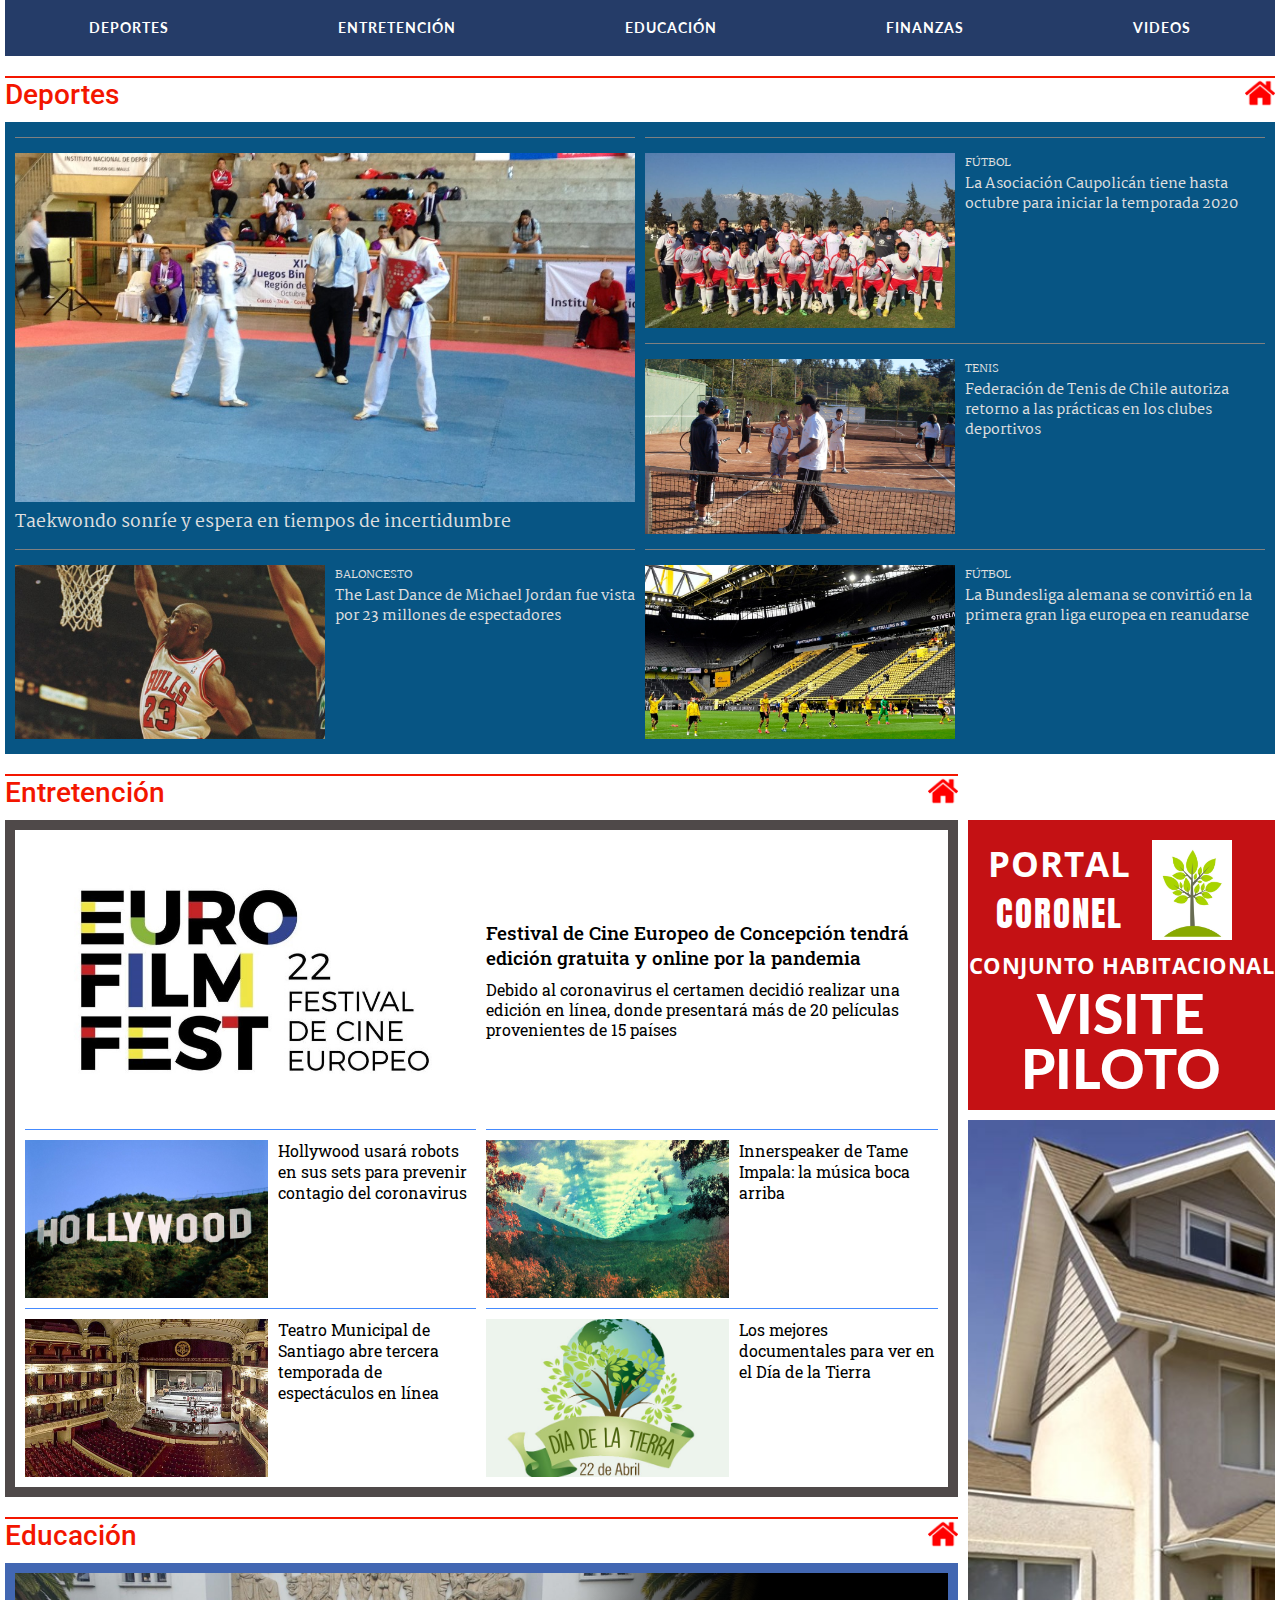
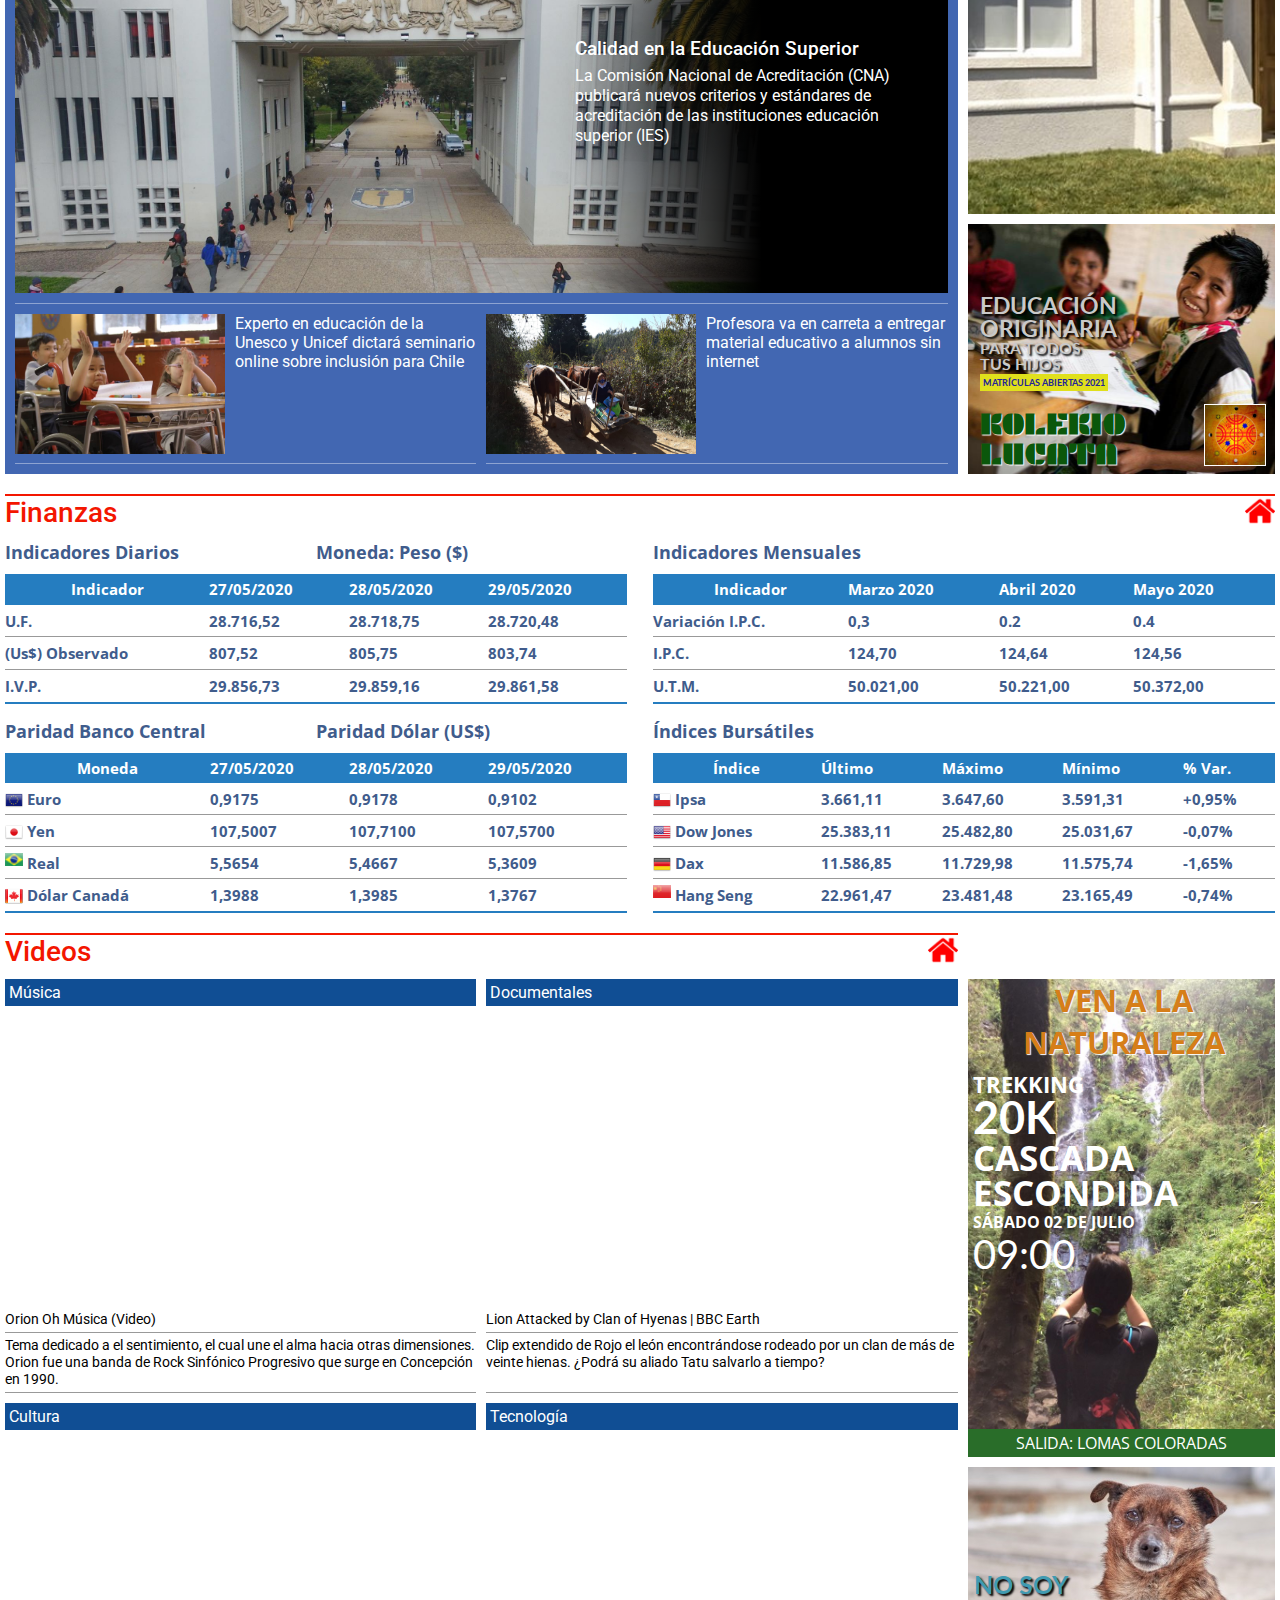
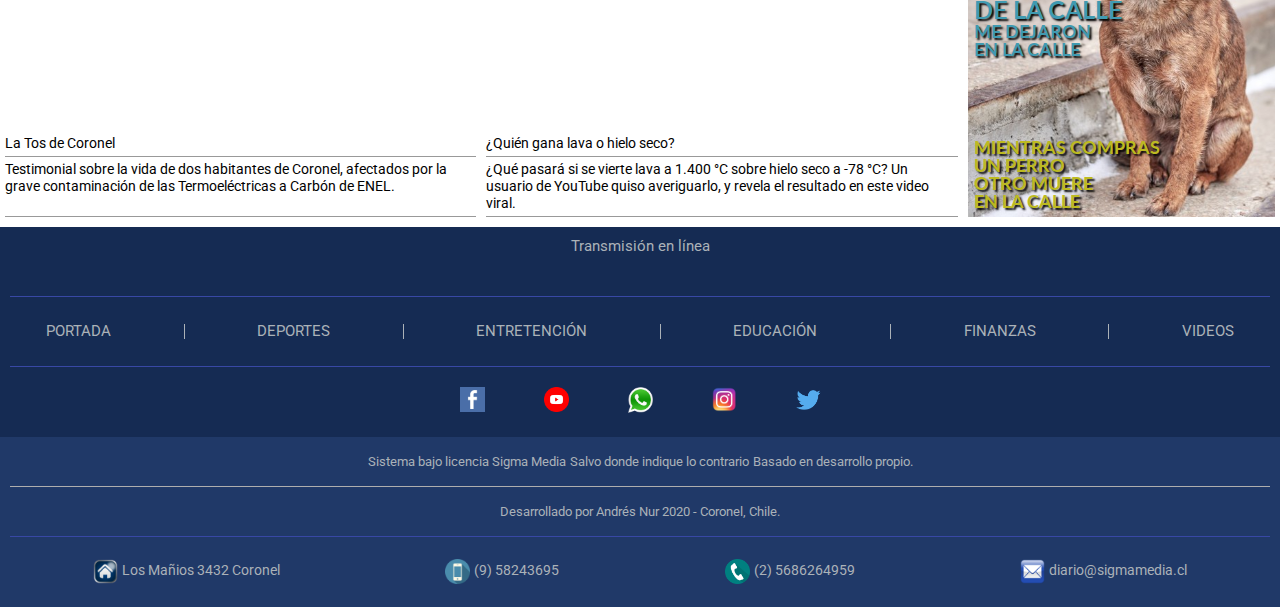
<file: Index.html>
<!DOCTYPE html>
<html lang="en">
<head>
    <meta charset="UTF-8">
    <meta name="viewport" content="width=device-width, initial-scale=1.0">
    <title>Document</title>
    <link rel="stylesheet" href="Css/Body.css">
    <link rel="stylesheet" href="Css/Nav.css">
    <link rel="stylesheet" href="Css/Section.css">
    <link rel="stylesheet" href="Css/Aside.css">
    <link rel="stylesheet" href="Css/Footer.css">
    <link href="https://fonts.googleapis.com/css2?family=Montserrat&display=swap" rel="stylesheet">
    <link href="https://fonts.googleapis.com/css2?family=Roboto&display=swap" rel="stylesheet">
    <link href="https://fonts.googleapis.com/css2?family=Roboto&display=swap" rel="stylesheet">
    <link href="https://fonts.googleapis.com/css2?family=Roboto:wght@500&display=swap" rel="stylesheet">
    <link href="https://fonts.googleapis.com/css2?family=Open+Sans+Condensed:wght@300&display=swap" rel="stylesheet">
    <link href="https://fonts.googleapis.com/css2?family=Anton&display=swap" rel="stylesheet">
    <link href="https://fonts.googleapis.com/css2?family=Lato&display=swap" rel="stylesheet">
    <link href="https://fonts.googleapis.com/css2?family=Lato:wght@400;900&display=swap" rel="stylesheet">
    <link href="https://fonts.googleapis.com/css2?family=Plaster&display=swap" rel="stylesheet">
    <link href="https://fonts.googleapis.com/css2?family=Montserrat&display=swap" rel="stylesheet">
    <link href="https://fonts.googleapis.com/css2?family=Roboto+Slab:wght@400;500;600;700&display=swap" rel="stylesheet">
    <link href="https://fonts.googleapis.com/css2?family=Martel:wght@400;600;700&display=swap" rel="stylesheet">
    
</head>
<body>
    <div class="contenedor">            
        <nav id="portada">
            <input type="checkbox" id="btn-menu">        
            <label for="btn-menu"><img class="icono-menu-nav" src="Recursos/Íconos/Menú.png"></label>
            <div class="menu">
                <ul>
                    <li><a href="#deportes">DEPORTES</a><!--<img src="Recursos/Íconos/Deportes.png">--></li>
                    <li><a href="#entretencion">ENTRETENCIÓN</a><!--<img src="Recursos/Íconos/Entretención.png">--></li>
                    <li><a href="#educacion">EDUCACIÓN</a><!--<img src="Recursos/Íconos/Educación.png">--></li>
                    <li><a href="#finanzas">FINANZAS</a><!--<img src="Recursos/Íconos/dollar-sign-icon.png">--></li>
                    <li><a href="#videos">VIDEOS</a><!--<img src="Recursos/Íconos/icon-video.png">--></li>
                </ul>
            </div>
            <div class="margen-inferior-nav"></div>
        </nav>        
        <div class="separador separador-deportes" id="deportes">
            <h2 class="texto-separador">
            Deportes</h2>
            <a href="#portada"><img class="icono-separador" src="Recursos/Íconos/House.png"></a>
        </div>        
        <div class="seccion-uno">
            <div class="deportes">
                <div class="deportes1">
                    <div class="contenedor-imagen-deportes1 ratio16-9">
                        <div class="imagen-deportes1 contenido"></div>
                    </div>
                    <div class="contenedor-titular-deportes1">
                        <h3 class="titular-deportes1">Taekwondo sonríe y espera en tiempos de incertidumbre</h3>
                        <p class="texto-deportes1">Gracias al crecimiento que han logrado en las últimas temporadas 
                        en Adesup, Se logró masificar este deporte en prácticamente todas las universidades</p>
                    </div>
                </div>
                <div class="deportes2">
                    <div class="contenedor-imagen-deportes ratio16-9">
                        <div class="imagen-deportes2 contenido"></div>
                    </div>
                    <div class="contenedor-titular-deportes">
                        <p class="subtitular-deportes">FÚTBOL</p>
                        <h4 class="titular-deportes2">La Asociación Caupolicán tiene hasta octubre para 
                        iniciar la temporada 2020</h4>
                    </div>
                </div>
                <div class="deportes3">
                    <div class="contenedor-imagen-deportes ratio16-9">
                        <div class="imagen-deportes3 contenido"></div>
                    </div>
                    <div class="contenedor-titular-deportes">
                        <p class="subtitular-deportes">TENIS</p>
                        <h4 class="titular-deportes2">Federación de Tenis de Chile autoriza retorno a las prácticas 
                        en los clubes deportivos</h4>
                    </div>
                </div>
                <div class="deportes4">
                    <div class="contenedor-imagen-deportes ratio16-9">
                        <div class="imagen-deportes4 contenido"></div>
                    </div>
                    <div class="contenedor-titular-deportes">
                        <p class="subtitular-deportes">BALONCESTO</p>
                        <h4 class="titular-deportes2">The Last Dance de Michael Jordan fue vista por 23 millones de 
                        espectadores</h4>
                    </div>
                </div>
                <div class="deportes5">
                    <div class="contenedor-imagen-deportes ratio16-9">
                        <div class="imagen-deportes5 contenido"></div>
                    </div>
                    <div class="contenedor-titular-deportes">
                        <p class="subtitular-deportes">FÚTBOL</p>
                        <h4 class="titular-deportes2">La Bundesliga alemana se convirtió en la primera gran 
                        liga europea en reanudarse</h4>
                    </div>
                </div>
            </div>
        </div>
        <div class="seccion-dos">
            <div class="contenedor-titulo-entretencion">
                <div class="separador" id="entretencion">
                    <h2 class="texto-separador">
                    Entretención</h2>
                    <a href="#portada"><img class="icono-separador" src="Recursos/Íconos/House.png"></a>
                </div>
            </div>
            <div class="vacio"></div>
            <!--Entretención-->                
            <div class="contenedor-entretencion">
                <div class="entretencion1 ratio4-3">
                    <div class="imagen-principal-entretencion contenido"></div>
                </div>
                <div class="entretencion2">
                    <div>
                        <a href="#">
                            <h3 class="titular-principal-entretencion">Festival de Cine Europeo de Concepción tendrá edición
                            gratuita y online por la pandemia</h3>
                        </a>
                        <p class="texto-principal-entretencion">Debido al coronavirus el certamen decidió realizar una
                        edición en línea, donde presentará más de 20 películas provenientes de 15 países</p>
                    </div>
                </div>
                <div class="entretencion3">
                    <div class="contenedor-imagen-entretencion ratio4-3">
                        <div class="imagen-entretencion3 contenido"></div>
                    </div>
                    <div class="contenedor-texto-entretencion">
                        <h4 class="titular-noticias-entretencion">Hollywood usará robots en sus sets para prevenir contagio 
                        del coronavirus</h4>
                    </div>
                </div>
                <div class="entretencion4">
                    <div class="contenedor-imagen-entretencion ratio4-3">
                        <div class="imagen-entretencion4 contenido"></div>
                    </div>
                    <div class="contenedor-texto-entretencion">
                        <h4 class="titular-noticias-entretencion">Innerspeaker de Tame Impala: la música boca arriba</h4>
                    </div>
                </div>
                <div class="entretencion5">
                    <div class="contenedor-imagen-entretencion ratio4-3">
                        <div class="imagen-entretencion5 contenido"></div>
                    </div>
                    <div class="contenedor-texto-entretencion">
                        <h4 class="titular-noticias-entretencion">Teatro Municipal de Santiago abre tercera temporada de 
                        espectáculos en línea</h4>
                    </div>
                </div>
                <div class="entretencion6">
                    <div class="contenedor-imagen-entretencion ratio4-3">
                        <div class="imagen-entretencion6 contenido"></div>
                    </div>
                    <div class="contenedor-texto-entretencion">
                        <h4 class="titular-noticias-entretencion">Los mejores documentales para ver en el Día de la Tierra</h4>
                    </div>
                </div>
            </div>
            <!--Educación-->        
            <div class="contenedor-educacion">
                <div class="separador" id="educacion">                
                    <h2 class="texto-separador">
                    Educación</h2>
                    <a href="#portada"><img class="icono-separador" src="Recursos/Íconos/House.png"></a>
                </div>
                <div class="educacion">
                    <div class="educacion1">
                        <div class="contenedor-imagen-educacion">
                            <!--<img class="imagen-principal-educacion" src="Recursos/Imágenes/Universidad_de_Concepción.jpg" alt="Universidad de Concepción">-->
                        </div>
                        <div class="contenedor-titular-educacion">            
                            <h3 class="titular-principal-educacion">Calidad en la Educación Superior</h3>                    
                            <p class="texto-principal-educación">La Comisión Nacional de Acreditación (CNA) publicará nuevos criterios y estándares de acreditación de las instituciones educación superior (IES)</p>
                        </div>                    
                    </div>
                    <div class="educacion2">
                        <div>
                            <img class="imagen-noticias-educacion" src="Recursos/Imágenes/Educación_Inclusiva.jpg" alt="Educación Inclusiva">
                        </div>
                        <div>
                            <h4 class="titular-noticias-educacion">Experto en educación de la Unesco y Unicef dictará seminario online sobre inclusión para Chile</h4>
                        </div>
                    </div>
                    <div class="educacion3">
                        <div>
                            <img class="imagen-noticias-educacion" src="Recursos/Imágenes/Pofesora_Carretón.jpg" alt="Pofesora Carretón">
                        </div>
                        <div>
                            <h4 class="titular-noticias-educacion">Profesora va en carreta a entregar material educativo a alumnos sin internet</h4>
                        </div>
                    </div>
                </div>
            </div>
            <!--Publicidad-->
            <div class="publicidad">
                <div class="publicidad1">
                    <div class="contenedor-superior-publicidad1">
                        <div class="texto-superior-publicidad1">
                            <p class="texto-portal-publicidad1">PORTAL</p>
                            <p class="texto-coronel-publicidad1">CORONEL</p>
                        </div>
                        <div class="contenedor-imagen-publicidad1">
                            <img class="imagen-publicidad1" src="Recursos/Imágenes/Portal_Logo.jpg">
                        </div>
                    </div>
                    <div>
                        <p class="texto-conjunto-publicidad1">CONJUNTO HABITACIONAL</p>
                    </div>
                    <div>
                        <p class="texto-visite-publicidad1">VISITE</p>
                        <p class="texto-piloto-publicidad1">PILOTO</p>
                    </div>
                </div>
                <div class="publicidad2">

                </div>
                <div class="publicidad3">
                    <div class="contenedor-superior-publicidad3">
                        <p class="texto-titulos-publicidad3">EDUCACIÓN</p>
                        <p class="texto-titulos-publicidad3">ORIGINARIA</p>
                        <p class="texto-subtitulos-publicidad3">PARA TODOS</p>
                        <p class="texto-subtitulos-publicidad3">TUS HIJOS</p>
                        <span class="texto-matriculas-publicidad3">MATRÍCULAS ABIERTAS 2021</span>
                    </div>
                    <div class="contenedor-subimagen-publicidad3">

                    </div>
                    <div class="contenedor-inferior-publicidad3">
                        <p>KOLEKIO</p>
                        <p>LUCATA</p>
                    </div>
                </div>
            </div>
        </div>
        <!--Finanzas-->
        <div class="separador" id="finanzas">                
            <h2 class="texto-separador">
            Finanzas</h2>
            <a href="#portada"><img class="icono-separador" src="Recursos/Íconos/House.png"></a>
        </div>
        <div class="seccion-tres">
            <div class="seccion-superior-finanzas">
                <div class="contenedor-tablas-finanzas">
                    <div class="contenedor-titulo-tablas">
                        <div class="titulo-tabla-uno">
                            <p>Indicadores Diarios</p>
                        </div>
                        <div>
                            <p>Moneda: Peso ($)</p>
                        </div>
                    </div>                
                    <table class="tabla-superior-finanzas">
                        <tr>
                            <th>Indicador</th>
                            <th>27/05/2020</th>
                            <th>28/05/2020</th>
                            <th>29/05/2020</th>
                        </tr>
                        <tr>
                            <td>U.F.</td>
                            <td>28.716,52</td>
                            <td>28.718,75</td>
                            <td>28.720,48</td>
                        </tr>
                        <tr>
                            <td>(Us$) Observado</td>
                            <td>807,52</td>
                            <td>805,75</td>
                            <td>803,74</td>
                        </tr>
                        <tr>
                            <td>I.V.P.</td>
                            <td>29.856,73</td>
                            <td>29.859,16</td>
                            <td>29.861,58</td>
                        </tr>
                    </table>
                </div>
                <div class="contenedor-tablas-finanzas">
                    <div class="contenedor-titulo-tablas margen-tabla2-finanzas">
                        <p>Indicadores Mensuales</p>
                    </div>
                    <table class="tabla-superior-finanzas">
                        <tr>
                            <th>Indicador</th>
                            <th>Marzo 2020</th>
                            <th>Abril 2020</th>
                            <th>Mayo 2020</th>
                        </tr>
                        <tr>
                            <td>Variación I.P.C.</td>
                            <td>0,3</td>
                            <td>0.2</td>
                            <td>0.4</td>
                        </tr>
                        <tr>
                            <td>I.P.C.</td>
                            <td>124,70</td>
                            <td>124,64</td>
                            <td>124,56</td>
                        </tr>
                        <tr>
                            <td>U.T.M.</td>
                            <td>50.021,00</td>
                            <td>50.221,00</td>
                            <td>50.372,00</td>
                        </tr>
                    </table>
                </div>
            </div>
            <div class="seccion-inferior-finanzas">
                <div class="contenedor-tablas-finanzas">
                    <div class="contenedor-titulo-tablas margen-tabla3-finanzas">
                        <div class="titulo-tabla-tres">
                            <p>Paridad Banco Central</p>
                        </div>
                        <div>
                            <p>Paridad Dólar (US$)</p>
                        </div>
                    </div>                
                    <table class="tabla-inferior-finanzas">
                        <tr>
                            <th>Moneda</th>
                            <th>27/05/2020</th>
                            <th>28/05/2020</th>
                            <th>29/05/2020</th>
                        </tr>
                        <tr>
                            <td><img class="iconos-finanzas" src="Recursos/Íconos/Unión_Europea_Bandera.png"> Euro</td>
                            <td>0,9175</td>
                            <td>0,9178</td>
                            <td>0,9102</td>
                        </tr>
                        <tr>
                            <td><img class="iconos-finanzas" src="Recursos/Íconos/Japón_Bandera.png"> Yen</td>
                            <td>107,5007</td>
                            <td>107,7100</td>
                            <td>107,5700</td>                        
                        </tr>
                        <tr>
                            <td><img class="iconos-finanzas-top" src="Recursos/Íconos/Brasil_Bandera.png"> Real</td>
                            <td>5,5654</td>
                            <td>5,4667</td>
                            <td>5,3609</td>
                        </tr>
                        <tr>
                            <td><img class="iconos-finanzas" src="Recursos/Íconos/Canada_Bandera.png"> Dólar Canadá</td>
                            <td>1,3988</td>
                            <td>1,3985</td>
                            <td>1,3767</td>
                        </tr>
                    </table>
                </div>
                <div class="contenedor-tablas-finanzas">
                    <div class="contenedor-titulo-tablas margen-tabla4-finanzas">
                        <p>Índices Bursátiles</p>
                    </div>
                    <table class="tabla-inferior-finanzas">
                        <tr>
                            <th>Índice</th>
                            <th>Último</th>
                            <th>Máximo</th>
                            <th>Mínimo</th>
                            <th>% Var.</th>
                        </tr>
                        <tr>
                            <td><img class="iconos-finanzas" src="Recursos/Íconos/Chile_Bandera.png"> Ipsa</td>
                            <td>3.661,11</td>
                            <td>3.647,60</td>
                            <td>3.591,31</td>
                            <td class="text-success">+0,95%</td>
                        </tr>
                        <tr>
                            <td><img class="iconos-finanzas" src="Recursos/Íconos/Estados_Unidos_Bandera.png"> Dow Jones</td>
                            <td>25.383,11</td>
                            <td>25.482,80</td>
                            <td>25.031,67</td>
                            <td class="text-danger">-0,07%</td>
                        </tr>
                        <tr>
                            <td><img class="iconos-finanzas" src="Recursos/Íconos/Alemania_Bandera.png"> Dax</td>
                            <td>11.586,85</td>
                            <td>11.729,98</td>
                            <td>11.575,74</td>
                            <td class="text-danger">-1,65%</td>
                        </tr>
                        <tr>
                            <td><img class="iconos-finanzas-top" src="Recursos/Íconos/China_Bandera.png"> Hang Seng</td>
                            <td>22.961,47</td>
                            <td>23.481,48</td>
                            <td>23.165,49</td>
                            <td class="text-danger">-0,74%</td>
                        </tr>
                    </table>
                </div>
            </div>
        </div>
        <div class="seccion-cuatro">
            <div class="contenedor-titulo-videos">
                <div class="separador" id="videos">                
                    <h2 class="texto-separador">
                    Videos</h2>
                    <a href="#portada"><img class="icono-separador" src="Recursos/Íconos/House.png"></a>
                </div>
            </div>
            <div class="vacio-inferior">
            </div>
            <div class="contenedor-videos">
                <div class="videos">
                    <div class="video1">                
                        <p class="titulos-encabezado-videos">Música</p>
                        <div class="video-container">                                
                            <iframe width="560" height="315" src="https://www.youtube.com/embed/SFoLVvgd9E0" frameborder="0" allow="accelerometer; autoplay; encrypted-media; gyroscope; picture-in-picture" allowfullscreen></iframe>    
                        </div>            
                        <p class="titulos-videos">Orion Oh Música (Video)</p>
                        <p class="texto-videos">Tema dedicado a el sentimiento, el cual une el alma hacia otras dimensiones. 
                        Orion fue una banda de Rock Sinfónico Progresivo que surge en Concepción en 1990.</p>
                    </div>
                    <div class="video2">
                        <p class="titulos-encabezado-videos">Documentales</p>                    
                        <div class="video-container">                    
                            <iframe width="560" height="315" src="https://www.youtube.com/embed/a5V6gdu5ih8" frameborder="0" allow="accelerometer; autoplay; encrypted-media; gyroscope; picture-in-picture" allowfullscreen></iframe>                        
                        </div>
                        <p class="titulos-videos">Lion Attacked by Clan of Hyenas | BBC Earth</p>
                        <p class="texto-videos">Clip extendido de Rojo el león encontrándose rodeado por un clan de más de 
                        veinte hienas. ¿Podrá su aliado Tatu salvarlo a tiempo?</p>
                    </div>
                    <div class="video3">
                        <p class="titulos-encabezado-videos">Cultura</p>
                        <div class="video-container">        
                            <iframe width="560" height="315" src="https://www.youtube.com/embed/ZJNWzuB3TpQ" frameborder="0" allow="accelerometer; autoplay; encrypted-media; gyroscope; picture-in-picture" allowfullscreen></iframe>                        
                        </div>                        
                        <p class="titulos-videos">La Tos de Coronel</p>
                        <p class="texto-videos">Testimonial sobre la vida de dos habitantes de Coronel, afectados por la grave 
                        contaminación de las Termoeléctricas a Carbón de ENEL.</p>
                    </div>
                    <div class="video4">
                        <p class="titulos-encabezado-videos">Tecnología</p>
                        <div class="video-container">            
                            <iframe width="560" height="315" src="https://www.youtube.com/embed/33Mtww-fogk" frameborder="0" allow="accelerometer; autoplay; encrypted-media; gyroscope; picture-in-picture" allowfullscreen></iframe>                        
                        </div>                        
                        <p class="titulos-videos">¿Quién gana lava o hielo seco?</p>
                        <p class="texto-videos">¿Qué pasará si se vierte lava a 1.400 °C sobre hielo seco a -78 °C? Un usuario 
                        de YouTube quiso averiguarlo, y revela el resultado en este video viral.</p>
                    </div>
                </div>                
            </div>
            <div class="publicidad-inferior">
                <div class="publicidad-inferior1">
                    <div class="cuerpo-publicidad-inferior1">                
                        <div class="contenedor-texto-publicidad-inferior1">
                            <p class="titulo-publicidad-inferior1">VEN A LA NATURALEZA</p>
                            <p class="trekking-publicidad-inferior1">TREKKING</p>
                            <p class="km-publicidad-inferior1">20K</p>
                            <p class="cascada-publicidad-inferior1">CASCADA</p>
                            <p class="cascada-publicidad-inferior1">ESCONDIDA</p>
                            <p class="fecha-publicidad-inferior1">SÁBADO 02 DE JULIO</p>
                            <p class="hora-publicidad-inferior1">09:00</p>
                        </div>
                    </div>
                    <div class="texto-inferior-publicidad-inferior1">
                        <p style="padding: 3px 0;">SALIDA: LOMAS COLORADAS</p>
                    </div>
                </div>                
                <div class="publicidad-inferior2">
                    <div class="contenedor1-publicidad-inferior2">
                        <p class="titulos-publicidad-inferior2">NO SOY</p>
                        <p class="titulos-publicidad-inferior2">DE LA CALLE</p>
                        <p class="subtitulos-publicidad-inferior2">ME DEJARON</p>
                        <p class="subtitulos-publicidad-inferior2">EN LA CALLE</p>
                    </div>
                    <div class="contenedor2-publicidad-inferior2">
                        <p>MIENTRAS COMPRAS</p>
                        <p>UN PERRO</p>
                        <p>OTRO MUERE</p>
                        <p>EN LA CALLE</p>
                    </div>
                </div>
                <!--<div class="vacioxxx"></div>-->
            </div>
        </div>
    </div>
    <footer>
        <div class="superior"></div>
        <div class="superior2"></div>
        <div class="inferior"></div>
        <div class="inferior2"></div>
        <div class="footer1">
            <p class="texto-footer1">Transmisión en línea</p>
            <!--<audio controls></audio>-->
        </div>            
        <div class="footer2">
            <ul>
                <li>
                    <a class="texto-enlaces-footer2" href="#portada">PORTADA</a>
                </li>
                <li class="separador-footer2"></li>
                <li>
                    <a class="texto-enlaces-footer2" href="#deportes">DEPORTES</a>
                </li>
                <li class="separador-footer2"></li>
                <li>
                    <a class="texto-enlaces-footer2" href="#entretencion">ENTRETENCIÓN</a>
                </li>
                <li class="separador-footer2"></li>
                <li>
                    <a class="texto-enlaces-footer2" href="#educacion">EDUCACIÓN</a>
                </li>
                <li class="separador-footer2"></li>
                <li>
                    <a class="texto-enlaces-footer2" href="#finanzas">FINANZAS</a>
                </li>
                <li class="separador-footer2"></li>
                <li>
                    <a class="texto-enlaces-footer2" href="#videos">VIDEOS</a>
                </li>
            </ul>            
        </div>
        <div class="footer3">
            
        </div>
        <div class="footer4">
            <div>
                <img class="iconos-redes-footer4" src="Recursos/Íconos/Facebook.png">
            </div>
            <div>
                <img class="iconos-redes-footer4" src="Recursos/Íconos/Youtube.png">
            </div>
            <div>
                <img class="iconos-redes-footer4" src="Recursos/Íconos/WhatsApp.png">
            </div>
            <div>
                <img class="iconos-redes-footer4" src="Recursos/Íconos/Instagram.png">
            </div>
            <div>
                <img class="iconos-redes-footer4" src="Recursos/Íconos/Twitter.png">
            </div>                
        </div>
        <div class="footer5">

        </div>
        <div class="footer6">
            <div class="textoizq">
                <p class="texto-derechos-footer6">Sistema bajo licencia Sigma Media</p>
                <p class="texto-derechos-footer6">Salvo donde indique lo contrario</p>
                <p class="texto-derechos-footer6">Basado en desarrollo propio.</p>
            </div>
            <div class="imagender">
                <img class="logo-footer6" src="Recursos/Íconos/Sigma_Logo.png">
            </div>
        </div>
        <div class="footer7">
            <p class="texto-desarrollo-footer7">Desarrollado por Andrés Nur 2020 - Coronel, Chile.</p>
        </div>
        <div class="footer8">
            <div>
                <img class="iconos-footer8" src="Recursos/Íconos/Dirección.png">
                <p class="texto-contactos-footer8">Los Mañios 3432 Coronel</p>
            </div>
            <div>
                <img class="iconos-footer8" src="Recursos/Íconos/Celular.png">
                <p class="texto-contactos-footer8">(9) 58243695</p>
            </div>
            <div>
                <img class="iconos-footer8" src="Recursos/Íconos/Telefóno.png">
                <p class="texto-contactos-footer8">(2) 5686264959</p>
            </div>
            <div>
                <img class="iconos-footer8" src="Recursos/Íconos/Email.png">
                <p class="texto-contactos-footer8">diario@sigmamedia.cl</p>
            </div>
        </div>
    </footer>
</body>
</html>
</file>
<file: Css/Body.css>
*{
    margin: 0;
    padding: 0;   
}

html{
    font-size: 16px;
    scroll-behavior: smooth;
}

/*@media (max-width: 575px){
    html{
        font-size: 15px;
    }
}*/

.contenedor{
    padding: 0 5px;
    max-width: 1300px;
    margin: 0 auto;
}

body a, ul{
    text-decoration: none;
    list-style: none;
}
</file>
<file: Css/Nav.css>
nav{
    background: #253C68;
}

#btn-menu{
    display: none;
}

nav label{
    display: none;
    width: 30px;
    height: 30px;
    padding: 10px;
}

nav label:hover{
    cursor: pointer;
    background: rgba(0, 0, 0, 0.3);
}

.icono-menu-nav{
    width: 30px;
}

.menu ul{
    display: flex;
}

.menu li{
    flex-grow: 1;
    text-align: center;
}

.menu li:hover{
    background: rgba(0, 0, 0, 0.3);
}

.menu li a{
    display: block;
    padding: 20px 0;
    font-family: 'Lato', sans-serif;
    font-size: 0.85rem;
    font-weight: bold;
    color: #fff;
    letter-spacing: 1px;
}

/*.menu li img{
    display: none;
    width: 30px;
    height: 30px;
}*/

.margen-inferior-nav{
    height: 20px;
    background: #fff;
}

@media only screen and (max-width: 767px){
    nav label{
        display: block;
    }
    .menu{
        position: absolute;
        top: 50px;
        left: 5px;
        right: 5px;
        height: 0;
        overflow: hidden;
        background: #253C68;
        transition: 0.5s;    
    }
    .menu ul{
        flex-direction: column;
    }
    #btn-menu:checked ~ .menu{
        height: 235px;
    }
    .margen-inferior-nav{
        transition: 0.5s;
    }
    #btn-menu:checked ~ .margen-inferior-nav{
        margin-top: 235px;
    }
    .menu li{
        display: flex;
        padding-left: 10px;
        border-top: 1px solid #fff;
    }
    .menu li a{
        padding: 15px 0;
        margin-right: auto;
    }
    /*.menu li img{
        display: block;
        padding-top: 8px;
        padding-right: 10px;
    }*/
}
</file>
<file: Css/Section.css>
/*seccion-uno*/

.separador-deportes{
    background: #fff;
    margin-top: 0px !important;
}

@media only screen and (max-width: 355px){
    .deportes{
        font-size: 13px;
    }
}

@media only screen and (min-width: 356px) and (max-width: 575px){
    .deportes{
        font-size: 15px;
    }
}

@media only screen and (max-width: 575px){
    .deportes{
        grid-template: minmax(150px, auto) repeat(4, minmax(80px, auto)) / 1fr;
        grid-template-areas: "deportes1"
                             "deportes2"
                             "deportes3" 
                             "deportes4"
                             "deportes5";
    }
    .contenedor-imagen-deportes1{
        width: 100%;
    }
    .contenedor-titular-deportes1{
        width: 100%;
    }
    .titular-deportes1{
        padding-top: 5px;
    }
    .texto-deportes1{
        display: block;
    }
    .deportes2, .deportes3, .deportes4, .deportes5{
        display: flex;
    }
    .contenedor-imagen-deportes{
        width: 50%;
    }
    .contenedor-titular-deportes{
        line-height: 1.3em;
        width: 50%;
    }
    .titular-deportes2{
        padding-left: 10px;
    }
    .subtitular-deportes{
        padding-left: 10px;
    }
}

@media only screen and (min-width: 576px) and (max-width: 767px){
    .deportes{
        grid-template: repeat(3, minmax(150px, auto)) / repeat(2, 1fr);
        grid-template-areas: "deportes1 deportes1"
                             "deportes2 deportes3"
                             "deportes4 deportes5";
    }
    .deportes1{
        display: flex;
    }
    .contenedor-imagen-deportes1{
        width: 50%;
        margin-right: 10px;
    }
    .contenedor-titular-deportes1{
        width: 50%;
    }
    .texto-deportes1{
        display: block;
    }
    .contenedor-imagen-deportes{
        width: 100%;
    }
    .contenedor-titular-deportes{
        width: 100%;
    } 
}

@media only screen and (min-width: 768px) {
    .deportes{    
        grid-template: repeat(3, 1fr) / repeat(2, 1fr);
        grid-template-areas: "deportes1 deportes3"
                             "deportes1 deportes4"
                             "deportes2 deportes5";
    }
    .contenedor-imagen-deportes1{
        width: 100%;
    }
    .texto-deportes1{
        display: none;
    }
    .deportes2, .deportes3, .deportes4, .deportes5{
        display: flex;
    }
    .contenedor-imagen-deportes{
        width: 50%;
    }
    .contenedor-titular-deportes{
        width: 50%;
    }
    .titular-deportes2{
        padding-left: 10px;
    }
    .titular-deportes1{
        padding-top: 5px;
    }
    .subtitular-deportes{
        padding-left: 10px;
    }
}

.deportes{
    display: grid;
    column-gap: 10px;
    row-gap: 15px;
    background: #075584;
    padding: 15px 10px;    
}

.deportes1{
    grid-area: deportes1;
    padding-top: 15px;
    border-top: 1px solid #808080;
}

.ratio16-9{
    position: relative;
    display: inline-block;
}

.ratio16-9:before{
    content: '';
    display: block;
    padding-top: 56.25%;
}

.imagen-deportes1{
    background: url("../Recursos/Imágenes/Taekwondo.jpg");
    background-size: cover;
    background-repeat: no-repeat;
    background-position: center center;
}

.contenido {    
    position: absolute;
    top: 0; left: 0; bottom: 0; right: 0;
}

.titular-deportes1{
    font-family: 'Martel', serif;
    font-size: 1.1em;
    font-weight: 500;
    color: #e0e0e0;
    line-height: 1.3;
}

.texto-deportes1{
    font-family: 'Martel', serif;
    font-size: 0.9em;
    font-weight: 400;
    color: #e0e0e0;
    padding-top: 5px;
    line-height: 1.4;
}

.deportes2, .deportes3, .deportes4, .deportes5{
    padding-top: 15px;
    border-top: 1px solid #808080;
}

.imagen-deportes2{
    background: url("../Recursos/Imágenes/Futbol_Amateur.jpg");
    background-size: cover;
    background-repeat: no-repeat;
    background-position: center center;
}

.imagen-deportes3{
    background: url("../Recursos/Imágenes/Tenis.jpg");
    background-size: cover;
    background-repeat: no-repeat;
    background-position: center center;
}

.imagen-deportes4{
    background: url("../Recursos/Imágenes/Michael_Jordan.jpg");
    background-size: cover;
    background-repeat: no-repeat;
    background-position: center center;
}

.imagen-deportes5{
    background: url("../Recursos/Imágenes/Bundesliga.jpg");
    background-size: cover;
    background-repeat: no-repeat;
    background-position: center bottom;
}

.subtitular-deportes{
    font-family: 'Martel', serif;
    font-size: 0.7em;
    color: #e0e0e0;
    font-weight: 400;
    margin-bottom: 2px;
}

.titular-deportes2{
    font-family: 'Martel', serif;
    font-size: 0.9em;
    color: #e0e0e0;
    font-weight: 400;
    line-height: 1.4;
}

/*sección-dos*/

.seccion-dos{
    display: grid;
    grid-template: minmax(20px, auto) minmax(400px, auto) minmax(300px, auto) / 3fr 1fr;
    grid-template-areas: "contenedor-titulo-entretencion vacio"
                                "contenedor-entretencion publicidad"
                                   "contenedor-educacion publicidad";
    width: 100%;
}

@media only screen and (max-width: 991px) {
    .seccion-dos{
        display: grid;
        grid-template: minmax(20px, auto) 1fr minmax(400px, auto) minmax(300px, auto) minmax(400px, auto) / 1fr;
        grid-template-areas: "contenedor-titulo-entretencion"
                             "vacio"
                             "contenedor-entretencion"
                             "contenedor-educacion"
                             "publicidad";
    }
}

/*Entretención*/

.contenedor-entretencion{
    display: grid;
    grid-template: minmax(300px, auto) repeat(2, minmax(150px, auto)) / repeat(2, 1fr);
    grid-template-areas: "entretencion1 entretencion2"
                         "entretencion3 entretencion4"
                         "entretencion5 entretencion6";                           
    grid-gap: 10px;
    background: #fff;
    border: 10px solid #4F4949;
    padding: 0px 10px;
}

.imagen-principal-entretencion{
    background: url("../Recursos/Imágenes/Festival_Cine_Logo_Definitivo.jpg");
    background-size: contain;
    background-repeat: no-repeat;
    background-position: center center;
}

.entretencion2{
    display: flex;
    justify-content: center;
    align-items: center;    
}

.titular-principal-entretencion{
    font-family: 'Roboto Slab', serif;
    font-size: 1.2em;
    font-weight: 500;
    color: #000000;
    padding: 5px 0px;
}

.texto-principal-entretencion{
    font-family: 'Roboto Slab', serif;
    font-size: 1em;
    line-height: 1.25;
    color: #000000;
    padding: 5px 0px;
}

.entretencion2, .entretencion3, .entretencion4{
    border-bottom: 1px solid #448AFF;
}

.ratio4-3{
    position: relative;
    display: inline-block;
}

.ratio4-3:before{
    content: '';
    display: block;
    padding-top: 65%;
}

.imagen-entretencion3{
    background: url("../Recursos/Imágenes/Cartel-de-Hollywood-1.jpg");
    background-size: cover;
    background-position: center center;
}

.imagen-entretencion4{
    background: url("../Recursos/Imágenes/Innerspeaker.jpg");
    background-size: cover;
    background-position: center center;
}

.imagen-entretencion5{
    background: url("../Recursos/Imágenes/Teatro_Municipal_Santiago.jpg");
    background-size: cover;
    background-position: center center;
}

.imagen-entretencion6{
    background: url("../Recursos/Imágenes/Día_de_la_Tierra.jpg");
    background-size: cover;
    background-position: center center;
}

.titular-noticias-entretencion{
    font-family: 'Roboto Slab', serif;
    font-size: 1em;
    font-weight: 400;
    color: #000000;
}

@media only screen and (min-width: 768px) {
    .contenedor-entretencion{
        font-size: 16px;
    }
    .entretencion1{
        border-bottom: 1px solid #448AFF;
    }
    .entretencion3, .entretencion4, .entretencion5, .entretencion6{
        display: flex;
        padding-bottom: 10px;
    }
    .contenedor-imagen-entretencion{
        width: 55%;
    }    
    .contenedor-texto-entretencion{
        width: 45%;
        padding-left: 10px;
    }
}

@media only screen and (min-width: 576px) and (max-width: 767px){
    .contenedor-entretencion{
        font-size: 17px;
    }
    .entretencion1{
        border-bottom: 1px solid #448AFF;
    }
    .contenedor-imagen-entretencion{
        width: 65%;
    }
    .titular-noticias-entretencion{
        padding-bottom: 5px;
    }
}

@media only screen and (max-width: 575px){
    .contenedor-entretencion{
        grid-template: minmax(200px, auto) repeat(5, minmax(80px, auto)) / 1fr;
        grid-template-areas: "entretencion1"
                             "entretencion2"
                             "entretencion3"
                             "entretencion4"
                             "entretencion5"
                             "entretencion6";
        row-gap: 15px;
    }
    .texto-principal-entretencion{
        padding-bottom: 15px;
    }
    .entretencion3, .entretencion4, .entretencion5, .entretencion6{
        display: flex;
        padding-bottom: 15px;
    }
    .entretencion5{
        border-bottom: 1px solid #448AFF;
    }
    .contenedor-imagen-entretencion{
        width: 50%;
    }    
    .contenedor-texto-entretencion{
        width: 50%;
        padding-left: 10px;
    }
    .titular-noticias-entretencion{
        line-height: 1.2;
    }
}

@media only screen and (min-width: 353px) and (max-width: 575px){
    .contenedor-entretencion{
        font-size: 16px;
    }
}

@media only screen and (max-width: 352px){
    .contenedor-entretencion{
        font-size: 13px;
    }
}

/*separador*/

.separador{
    display: flex;
    justify-content: space-between;
    border-top: 2px solid #F31600;
    margin: 20px 0 10px 0;
}

.texto-separador{
    font-family: 'Roboto', sans-serif;
    font-size: 1.75rem;
    font-weight: 500;
    color: #F31600;
}

.icono-separador{
    width: 30px;
}

/*Educación*/

.educacion{
    display: grid;
    grid-template: minmax(300px, auto) minmax(150px, auto) / repeat(2, 1fr);
    grid-template-areas: "educacion1 educacion1"
                         "educacion2 educacion3";
    grid-gap: 10px;
    background: #4267b2;
    padding: 10px;             
}

@media only screen and (max-width: 575px) {
    .educacion{
        display: grid;
        grid-template: minmax(300px, auto) repeat(2, minmax(150px, auto)) / 1fr;
        grid-template-areas: "educacion1"
                             "educacion2"
                             "educacion3";
    }
}

.educacion1{
    grid-area: educacion1;
    border-bottom: 1px solid rgba(255,255,255,0.4);
}

.contenedor-imagen-educacion{
    background: url("../Recursos/Imágenes/Universidad_de_Concepción.jpg");
    background-size: cover;
    background-position: center center;
    min-height: 250px;
    width: 80%;
}

/*.imagen-principal-educacion{
    width: 100%;
    height: 250px;
}*/

@media only screen and (max-width: 575px) {
    .contenedor-titular-educacion{
        padding: 5px 0px;
    }
    .contenedor-imagen-educacion{
        width: 100%;
    }
}

.titular-principal-educacion{
    font-family: 'Roboto', sans-serif;
    font-size: 1.2rem;
    font-weight: 500;
    color: #fff;
    padding-bottom: 5px;
}

.texto-principal-educación{
    font-family: 'Roboto', sans-serif;
    font-size: 1rem;
    line-height: 1.25;
    color: #fff;
}

@media only screen and (min-width: 576px) {
    .educacion1{
        position: relative;
        height: 330px;
    }

    .contenedor-imagen-educacion{
        height: 320px;
    }

    .imagen-principal-educacion{
        position: relative;
        width: 85%;
        height: 320px;
    }
    
    .contenedor-titular-educacion{
        position: absolute;
        top: 0;
        left: 0;
        width: 100%;
        height: 320px;    
        background: linear-gradient(to right,rgba(255,0,0,0)60%,rgba(0,0,0,1)80%);
        padding-bottom: 0px;
    }
    
    .titular-principal-educacion{
        width: 38%;
        position: relative;
        top: 20%;
        left: 60%;
        font-family: 'Roboto', sans-serif;
        font-size: 1.2rem;
        font-weight: 500;
        color: #fff;
        padding-bottom: 0px;
    }
    
    .texto-principal-educación{
        width: 38%;
        position: relative;
        top: 22%;
        left: 60%;
        font-family: 'Roboto', sans-serif;
        font-size: 1rem;
        line-height: 1.25;
        color: #fff;
    }
}

@media only screen and (min-width: 768px) {
    .educacion2, .educacion3{
        display: flex;
    }
}

.educacion2, .educacion3{
    border-bottom: 1px solid rgba(255,255,255,0.4);
}

.imagen-noticias-educacion{
    width: 210px;
    height: 140px;
    margin-right: 10px;
}

.titular-noticias-educacion{
    font-family: 'Roboto', sans-serif;
    font-size: 1rem;
    font-weight: 400;
    color: #fff;
}

@media only screen and (max-width: 767px) {
    .titular-noticias-educacion{
        padding-bottom: 5px;
    }
}

/*seccion-tres*/

.contenedor-tablas-finanzas{
    width: 100%;
}

.contenedor-titulo-tablas{
    display: flex;
    font-family: 'Open Sans Condensed', sans-serif;
    font-size: 1.1rem;
    font-weight: bold;
    color: #405C8C;
    margin-bottom: 10px;
}

.margen-tabla3-finanzas, .margen-tabla4-finanzas{
    margin-top: 15px;
}

.margen-tabla2-finanzas{
    margin-top: 15px;
}

.titulo-tabla-uno, .titulo-tabla-tres{
    width: 50%;
}

.tabla-superior-finanzas{
    height: 130px;
}

.tabla-inferior-finanzas{
    height: 160px;
}

table{
    width: 100%;    
    border-collapse: collapse;
    font-family: 'Open Sans Condensed', sans-serif;
    font-size: 0.95rem;
    font-weight: 700;
}

table th{
    font-weight: bold;
}

table tr:first-of-type{
    color: #fff;
    background: #257DC0;
}

table tr:last-of-type{
    border-bottom: 2px solid #257DC0;
}

table tr:nth-child(n):not(:first-of-type){
    color: #405C8C;
    text-align: left;
}

table tr:nth-child(n):not(:first-of-type):not(:last-of-type){
    border-bottom: 1px solid #999999;
}

table tr:first-of-type > th:nth-child(n):not(:first-of-type){
    text-align: left;
}

.iconos-finanzas{
    width: 18px;
    vertical-align: bottom;
}

.iconos-finanzas-top{
    width: 18px;
    vertical-align: top;
}

@media only screen and (min-width: 768px) {
    .seccion-superior-finanzas, .seccion-inferior-finanzas{
        display: flex;
        justify-content: space-between;
    }
    .contenedor-tablas-finanzas{
        width: 49%;
    }
    .margen-tabla2-finanzas{
        margin-top: 0px;
    }
}

/*seccion-cuatro*/

.seccion-cuatro{
    display: grid;
    grid-template: minmax(20px, auto) minmax(300px, auto) / 3fr 1fr;
    grid-template-areas: "contenedor-titulo-videos vacio-inferior"
                                "contenedor-videos publicidad-inferior";
    margin-bottom: 10px;
}

@media only screen and (max-width: 991px){
    .seccion-cuatro{
        grid-template: minmax(20px, auto) 1fr repeat(2, minmax(300px, auto)) / 1fr;
        grid-template-areas: "contenedor-titulo-videos"
                             "vacio-inferior"
                             "contenedor-videos"
                             "publicidad-inferior";
    }
}

.videos{
    display: grid;
    grid-template: repeat(2, minmax(150px, auto)) / repeat(2, 1fr);
    grid-template-areas: "video1 video2"
                         "video3 video4";
    grid-gap: 10px;
}

@media only screen and (max-width: 575px){
    .videos{
        grid-template: repeat(4, minmax(150px, auto)) / 1fr;
        grid-template-areas: "video1"
                             "video2"
                             "video3"
                             "video4";
    }
}

.video1, .video2, .video3, .video4{
    border-bottom: 1px solid #999999;
}

.titulos-encabezado-videos{
    font-family: 'Roboto', sans-serif;
    font-size: 1rem;
    color: #fff;
    background: #104e94;
    padding: 4px;
    margin-bottom: 10px;
}

.video-container {
    position: relative;
    padding-bottom: 56.25%; /*16:9*/
    padding-top: 30px; 
    height: 0; 
    overflow: hidden;
}
   
  .video-container iframe,
  .video-container object,
  .video-container embed {
    position: absolute;
    top: 0;
    left: 0;
    width: 100%;
    height: 100%;
}

.titulos-videos{
    font-family: 'Roboto', sans-serif;
    font-size: 0.9rem;
    font-weight: 400;
    color: #000000;
    border-bottom: 1px solid #999999;
    padding-bottom: 4px;
}

.texto-videos{
    font-family: 'Roboto', sans-serif;
    font-size: 0.85rem;
    color: #000;
    padding: 4px 0;
    line-height: 1.25;
}
</file>
<file: Css/Aside.css>
/*Publicidad Superior*/

.publicidad{
    grid-area: publicidad;
    display: grid;
    grid-template: minmax(250px, auto) 1fr minmax(250px, auto) / 1fr;
    grid-template-areas: "publicidad1"
                         "publicidad2"
                         "publicidad3";
    row-gap: 10px;
    padding-left: 10px;
}

.publicidad1{
    background: #C41114;
    padding: 20px 0;
}

.contenedor-superior-publicidad1{
    display: flex;
}

.texto-superior-publicidad1{
    width: 60%;
    height: 100px;
}

.texto-portal-publicidad1{
    font-family: 'Open Sans Condensed', sans-serif;
    font-size: 35px;
    font-weight: bold;
    color: #fff;
    letter-spacing: 1px;
    text-align: center;
}

.texto-coronel-publicidad1{
    font-family: 'Anton', sans-serif;
    font-size: 35px;
    color: #fff;
    letter-spacing: 2px;
    text-align: center;
}

.contenedor-imagen-publicidad1{
    height: 100px;
}

.imagen-publicidad1{
    width: 80px;
    height: 100px;
}

.texto-conjunto-publicidad1{
    font-family: 'Open Sans Condensed', sans-serif;
    font-size: 22px;
    font-weight: bold;
    color: #fff;
    text-align: center;
    padding-top: 10px;
    letter-spacing: 0.5px;
}

.texto-visite-publicidad1, .texto-piloto-publicidad1{
    font-family: 'Lato', sans-serif;
    font-size: 55px;
    font-weight: 900;
    color: #fff;
    text-align: center;
}

.texto-piloto-publicidad1{
    line-height: .8;
}

.publicidad2{
    grid-area: publicidad2;
    background: url("../Recursos/Imágenes/Casa.jpg");
    background-size: cover;
    background-repeat: no-repeat;
    animation: slider 14s infinite alternate;
}

@keyframes slider{
    from{
        background-position: left center;
    }
    to{
        background-position: right center;
    }
}

@media only screen and (min-width: 768px) and (max-width: 991px){
    .publicidad{
        grid-area: publicidad;
        display: grid;
        grid-template: repeat(2, minmax(250px, auto)) / repeat(3, 1fr);
        grid-template-areas: "publicidad1 publicidad2 publicidad2"
                             "publicidad3 publicidad2 publicidad2";
        column-gap: 10px;
        row-gap: 10px;
        padding-left: 0px;
        margin-top: 10px;
    }
}

@media only screen and (min-width: 576px) and (max-width: 767px){
    .publicidad{
        grid-area: publicidad;
        display: grid;
        grid-template: repeat(2, minmax(250px, auto)) / repeat(2, 1fr);
        grid-template-areas: "publicidad1 publicidad2"
                             "publicidad3 publicidad2";
        column-gap: 10px;
        row-gap: 10px;
        padding-left: 0px;
        margin-top: 10px;
    }
}

@media only screen and (max-width: 575px){
    .publicidad{
        grid-area: publicidad;
        display: grid;
        grid-template: minmax(300px, auto) minmax(650px, auto) minmax(350px, auto) / 1fr;
        grid-template-areas: "publicidad1"
                             "publicidad2"
                             "publicidad3";
        row-gap: 10px;
        padding-left: 0px;
        margin-top: 10px;
    }
}

.publicidad3{
    position: relative;
    background: url("../Recursos/Imágenes/Niños_Estudiando.jpg");
    background-size: cover;
    background-position: center center;
}

.contenedor-superior-publicidad3{
    position: absolute;
    top: 28%;
    left: 4%;
}

.texto-titulos-publicidad3{
    font-family: 'Lato', sans-serif;
    font-size: 23px;
    font-weight: bolder;
    color: #C9C9C9;
    text-shadow: 2px 2px 2px #000000;
    line-height: 1;
}

.texto-subtitulos-publicidad3{
    font-family: 'Lato', sans-serif;
    font-size: 16px;
    font-weight: bolder;
    color: #C9C9C9;
    text-shadow: 2px 2px 2px #000000;
    line-height: 1;
}

.texto-matriculas-publicidad3{
    font-family: 'Lato', sans-serif;
    font-size: 9px;
    font-weight: bolder;
    color: #232399;
    background-color: #E0E01C;
    padding: 3px;
}

.contenedor-subimagen-publicidad3{
    position: absolute;
    bottom: 3%;
    right: 3%;
    background: url("../Recursos/Imágenes/We_Tripantu.jpg");
    background-size: cover;
    background-position: center center;
    width: 60px;
    height: 60px;
    border: 1px solid #fff;
}

.contenedor-inferior-publicidad3{
    position: absolute;
    bottom: 2%;
    left: 4%;
    font-family: 'Plaster', cursive;
    font-size: 30px;
    font-weight: bolder;
    color: #0B570B;
    text-shadow: 1px 1px 1px #fff;
    line-height: 1;
}

/*Publicidad Inferior*/

@media only screen and (min-width: 992px){
    .publicidad-inferior{
        display: grid;
        grid-template: /*minmax(380px, auto) minmax(280px, auto)*/ minmax(450px,auto) 1fr / 1fr;
        grid-template-areas: "publicidad-inferior1"
                   "publicidad-inferior2";
                   /*"vacioxxx"*/
        row-gap: 10px;
        padding-left: 10px;
    }
    .cuerpo-publicidad-inferior1{
        min-height: 450px;
    }
    .publicidad-inferior2{
        min-height: 300px;
    }
}

@media only screen and (min-width: 576px) and (max-width: 991px){
    .publicidad-inferior{
        display: grid;
        grid-template-rows: minmax(400, auto) /*minmax(100px, auto)*/;
        grid-template-columns: repeat(2, 1fr);
        grid-template-areas: "publicidad-inferior1 publicidad-inferior2";
                             /*"publicidad-inferior1 vacioxxx";*/
        row-gap: 10px;
        column-gap: 10px;
        margin-top: 10px;
    }
    .publicidad-inferior1{
        grid-area: publicidad-inferior1;
    }
    .cuerpo-publicidad-inferior1{
        min-height: 450px;
    }
    .publicidad-inferior2{
        min-height: 300px;
    }
}

@media only screen and (max-width: 575px){
    .publicidad-inferior{
        display: grid;
        grid-template-rows: minmax(550, auto) minmax(450px, auto) /*minmax(100px, auto)*/;
        grid-template-columns: 1fr;
        grid-template-areas: "publicidad-inferior1"
                             "publicidad-inferior2";
                             /*"vacioxxx";*/
        row-gap: 10px;
        margin-top: 10px;
    }
    .cuerpo-publicidad-inferior1{
        min-height: 550px;
    }
    .publicidad-inferior2{
        min-height: 400px;
    }
}

.cuerpo-publicidad-inferior1{
    background: url("../Recursos/Imágenes/Cascada.jpg");
    background-size: cover;
    background-position: center center;
    
}

.contenedor-texto-publicidad-inferior1{
    padding-left: 5px;
}

.titulo-publicidad-inferior1{
    font-family: 'Open Sans Condensed', sans-serif;
    font-size: 31px;
    font-weight: bold;
    color: #D67E19;
    text-shadow: 1px 1px 1px #fff;
    margin-bottom: 10px;
    text-align: center;
}

.trekking-publicidad-inferior1{
    font-family: 'Open Sans Condensed', sans-serif;
    font-size: 22px;
    font-weight: bold;
    color: #fff;
    line-height: 1;
}

.km-publicidad-inferior1{
    font-family: 'Lato', sans-serif;
    font-size: 45px;
    font-weight: bold;
    color: #fff;
    line-height: 1;
}

.cascada-publicidad-inferior1{
    font-family: 'Open Sans Condensed', sans-serif;
    font-size: 35px;
    font-weight: bold;
    color: #fff;
    line-height: 1;
}

.fecha-publicidad-inferior1{
    font-family: 'Open Sans Condensed', sans-serif;
    font-weight: bold;
    color: #fff;
    line-height: 1.5;
}

.hora-publicidad-inferior1{
    font-family: 'Lato', sans-serif;
    font-size: 40px;
    color: #fff;
    line-height: 1;
}

.texto-inferior-publicidad-inferior1{
    font-family: 'Open Sans Condensed', sans-serif;
    color: #fff;
    background-color: #296D29;
    text-align: center;   
}

.publicidad-inferior2{
    position: relative;
    background: url("../Recursos/Imágenes/Perro.jpg");
    background-size: cover;
    background-position: right;    
}

.contenedor1-publicidad-inferior2{
    position: absolute;
    top: 30%;
    left: 2%;
}

.titulos-publicidad-inferior2{
    font-family: 'Lato', sans-serif;
    font-size: 25px;
    font-weight: bold;
    color: #409AB1;
    text-shadow: 2px 2px 2px #000000;
    line-height: 1;
}

.subtitulos-publicidad-inferior2{
    font-family: 'Lato', sans-serif;
    font-size: 18px;
    font-weight: bold;
    color: #409AB1;
    text-shadow: 2px 2px 2px #000000;
    line-height: 1;
}

.contenedor2-publicidad-inferior2{
    position: absolute;
    bottom: 2%;
    left: 2%;
    font-family: 'Lato', sans-serif;
    font-size: 18px;
    font-weight: bold;
    color: #BDBA21;
    text-shadow: 2px 2px 2px #000000;
    line-height: 1;
}
</file>
<file: Css/Footer.css>
footer{
    display: grid;
    grid-template: repeat(3, minmax(70px, auto)) repeat(2, minmax(50px, auto)) minmax(70px, auto) / 10px repeat(3, 1fr) 10px;
    grid-template-areas: "superior footer1 footer1 footer1 superior2"
                         "superior footer2 footer2 footer2 superior2"
                         "superior footer3 footer4 footer5 superior2"
                         "inferior footer6 footer6 footer6 inferior2"
                         "inferior footer7 footer7 footer7 inferior2"
                         "inferior footer8 footer8 footer8 inferior2";
}

@media only screen and (max-width: 767px){
    footer{
        display: grid;
        grid-template: minmax(70px, auto) minmax(300px, auto) minmax(70px, auto) minmax(80px, auto) minmax(50px, auto) / 10px repeat(2, 1fr) 10px;
        grid-template-areas: "superior footer1 footer1 superior2"
                             "superior footer2 footer8 superior2"
                             "superior footer4 footer4 superior2"
                             "inferior footer6 footer6 inferior2"
                             "inferior footer7 footer7 inferior2";
    }
    .footer1{
        grid-area: footer1;
    }
    .footer2{
        display: flex;
        align-items: center;
    }
    .footer2 > ul{
        width: 98%;
        height: 95%;
        display: flex;
        flex-direction: column;
        justify-content: space-around;
        border-right: 1px solid #3848a5;
    }
    .footer4{
        grid-area: footer4;
    }
    .texto-derechos-footer6{
        line-height: 20px;
    }
    .footer8{
        width: 100%;
        display: flex;
        flex-direction: column;
        justify-content: space-around;
        background: #152B53;
        border-bottom: 1px solid #3848a5;
    }
}

.superior{
    grid-area: superior;
    background: #152B53;
}

.superior2{
    grid-area: superior2;
    background: #152B53;
}

.inferior{
    grid-area: inferior;
    background: #203968;
}

.inferior2{
    grid-area: inferior2;
    background: #203968;
}

.footer1{
    grid-area: footer1;
    text-align: center;
    background: #152B53;
    border-bottom: 1px solid #3848a5;
}

.texto-footer1{
    font-family: 'Roboto', sans-serif;
    font-size: 0.95rem;
    color: #abb2b8;
    padding: 10px 0;
}

audio{
    padding-bottom: 10px;
}

.footer2{   
    grid-area: footer2; 
    background: #152B53;
    border-bottom: 1px solid #3848a5;
}

@media only screen and (min-width: 768px){
    .footer2 > ul{
        width: 100%;
        height: 100%;    
        display: flex;
        justify-content: space-around;
        align-items: center;
    }
    .separador-footer2{
        height: 15px;
        width: 1px;
        background: #abb2b8;
    }
    .texto-enlaces-footer2{
        padding: 5px 0;
    }
}

.texto-enlaces-footer2{
    font-family: 'Roboto', sans-serif;
    font-size: 0.95rem;
    color: #abb2b8;   
}

.texto-enlaces-footer2:hover{
    border-bottom: 1px solid #f8a12d;
}

.footer3{
    grid-area: footer3;
    background: #152B53;
}

.footer4{
    grid-area: footer4;
    display: flex;
    justify-content: space-around;
    align-items: center;
    background: #152B53;
}

.iconos-redes-footer4{
    width: 25px;
}

.footer5{
    grid-area: footer5;
    background: #152B53;
}

.footer6{
    grid-area: footer6;
    display: flex;
    justify-content: center;
    align-items: center;
    background: #203968;
    border-bottom: 1px solid #AEAEAE;
}

@media only screen and (max-width: 575px){
    .footer6{
        display: grid;
        grid-template: 1fr / 80% 20%;
        grid-area: "textoizq imagender";
    }
    .logo-footer6{
        display: block;
        width: 40px;
    }
}

@media only screen and (min-width: 576px){
    .logo-footer6{
        display: none;
    }
}

.texto-derechos-footer6{
    font-family: 'Roboto', sans-serif;
    font-size: 0.8rem;
    color: #abb2b8;
}

@media only screen and (min-width: 768px){
    .footer6{
        align-items: center;
    }
    .texto-derechos-footer6{
        display: inline;
    }
}

.footer7{
    grid-area: footer7;
    display: flex;
    justify-content: center;
    align-items: center;
    background: #203968;
    border-bottom: 1px solid #3848a5;
}

.texto-desarrollo-footer7{
    font-family: 'Roboto', sans-serif;
    font-size: 0.8rem;
    color: #abb2b8;
}

.footer8{
    grid-area: footer8;
    display: flex;
    justify-content: space-around;    
}

@media only screen and (min-width: 768px){
    .footer8{
        align-items: center;
        background: #203968;
    }
}

@media only screen and (min-width: 381px){
    .texto-contactos-footer8{
        display: inline;
    }
    .iconos-footer8{
        vertical-align: middle;
    }
}

.iconos-footer8{
    width: 25px;    
}

.texto-contactos-footer8{
    font-family: 'Roboto', sans-serif;
    font-size: 0.85rem;
    color: #abb2b8;   
}
</file>
